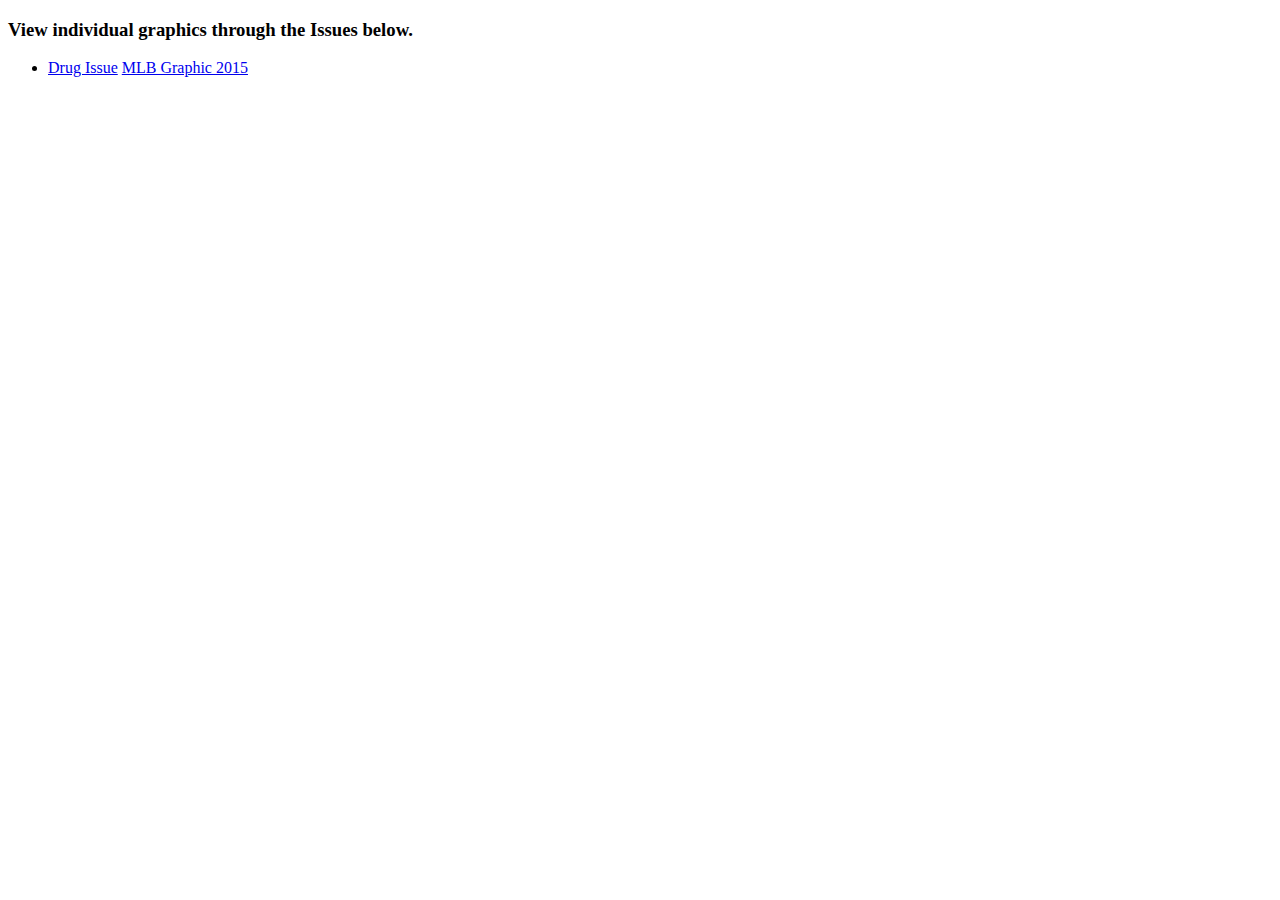
<file: index.html>
<!DOCTYPE html>
<html>
<head>
  <title>DTH-Interactive</title>
</head>
<body>
  <h3>View individual graphics through the Issues below.</h3>
  <ul>
    <li>
      <a href="DrugIssue/index.html">Drug Issue</a>
      <a href="Baseball/index.html">MLB Graphic 2015</a>
    </li>
  </ul>

</body>
</html>
</file>
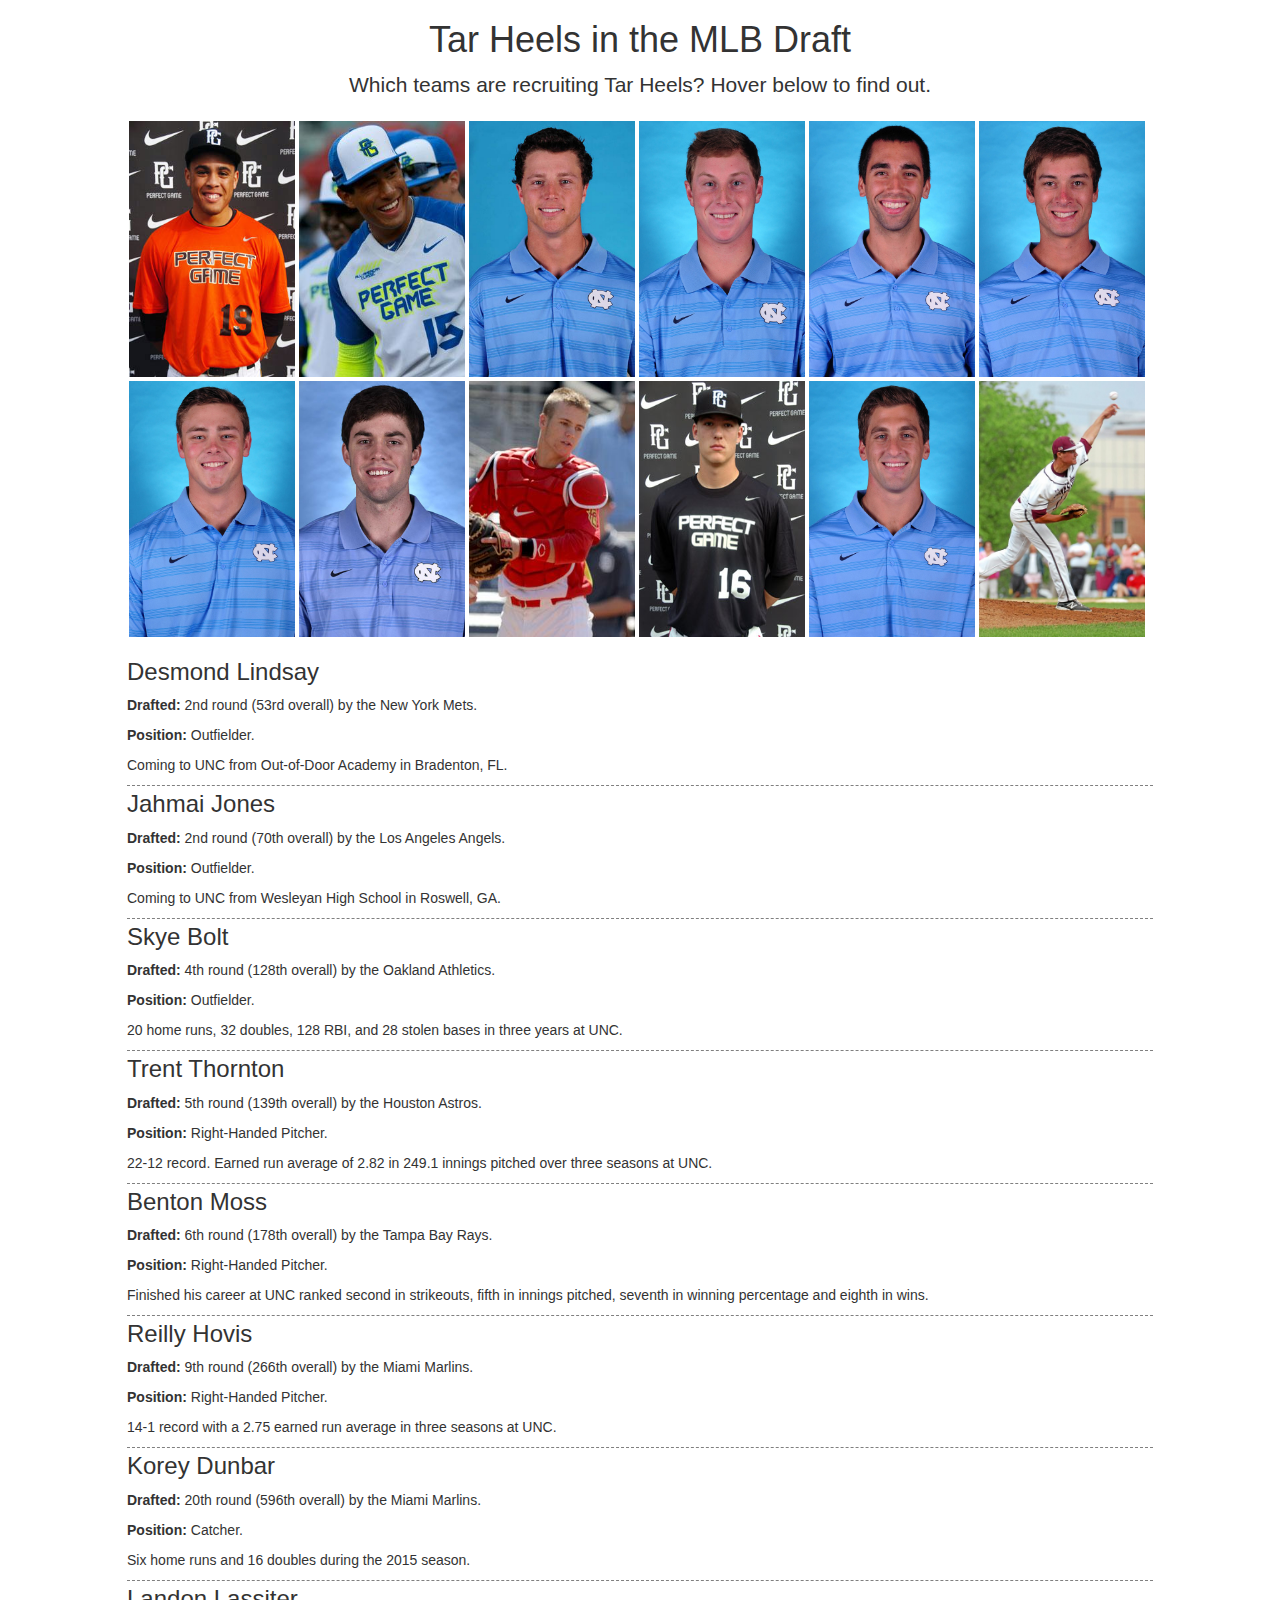
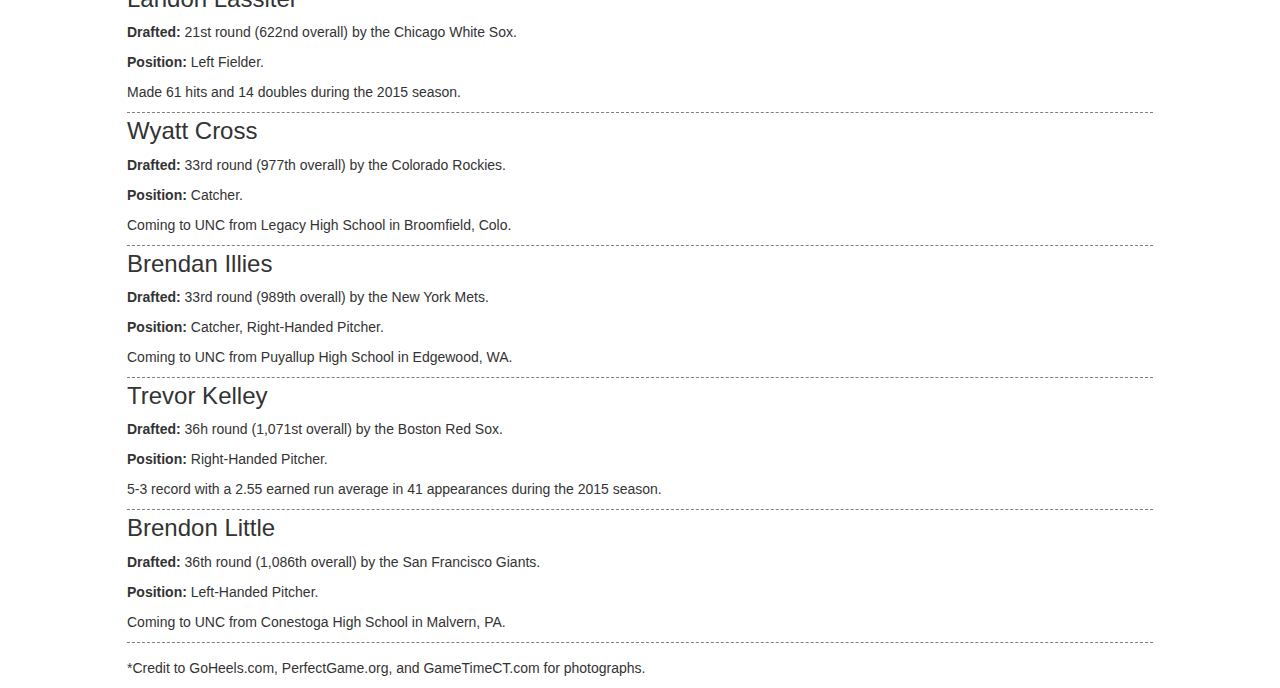
<file: Baseball/index.html>
<!DOCTYPE html>
<html lang="en">
  <head>
    <meta charset="utf-8">
    <meta http-equiv="X-UA-Compatible" content="IE=edge">
    <meta name="viewport" content="width=device-width, initial-scale=1">
    <meta name="description" content="">
    <meta name="author" content="">
    <link rel="shortcut icon" href="../../assets/ico/favicon.ico">

    <title>Tarheels in the MLB</title>

    <!-- Bootstrap core CSS -->
    <link href="css/bootstrap.min.css" rel="stylesheet">
    <!-- Custom styles for this template -->
    <link href="css/styles.css" rel="stylesheet">

  </head>

  <body>

    <div class="container">

      <div class="row text-center">
        <h1>Tar Heels in the MLB Draft</h1>
        <p class="lead">Which teams are recruiting Tar Heels? Hover below to find out.</p>
      </div>

      <div class="row">
        <div class="col-md-12">
	         <div id="picList"></div>
	  <br>
           <!--PLUG THAT SHIT IN FOR MOBILE-->
           <div id="person"></div>

           <!--BUILD THAT SHIT-->
           <div class="just-one">

           </div>


        <div id="credits">
            <p>
              *Credit to GoHeels.com, PerfectGame.org, and GameTimeCT.com for photographs.
            </p>
          </div><!--/#credits-->
        </div><!--/.col-md-12-->
      </div><!-- /.row -->
    </div><!-- /.container -->

<!--THOSE SCRIPTS-->
<script src="http://ajax.googleapis.com/ajax/libs/jquery/1.11.0/jquery.min.js"></script>
<script src="js/bootstrap.min.js"></script>

<script>
	  var htmlBottom= "";
	  var htmlTop="";
    var htmlJustOne="";


    $(document).ready(function() {
	     $("#message").text("DOM Loaded and Ready");
	      loadXML();

    });

    function loadXML(){
  	   $("#message").text("starting to loadXML()");

  	    $.ajax({
  	       type: "GET",
  	       url:"MLB.xml",
  	       dataType:"xml",
  	       success: parseXML
	        })
   } // end loadXML()


   function parseXML(d){
	    $(d).find("person").each(function(index){
	    var tempName= $(this).attr("name");
	    var tempLastName= $(this).attr("last");

	  //builds top Photo Nav
	    htmlTop += "<a class='scroll' href='#" +tempLastName+"' ><img src='" +     $(this).find("photo").text() + "'width='170px' height='260px' alt='" + $(this).attr("last") + "' class='playerpics'></a>";

	  //builds player profile at bottom of page for anchors
	  htmlBottom += "<div id='" + tempLastName + "'>" + "<h3 id='" + $(this).attr("last") + "'>" + tempName + "</h3>";
	  htmlBottom += "<p><b>Drafted:</b> " + $(this).find("drafted").text() + "</p> <p><b>Position:</b> " + $(this).find("position").text() + "</p>";
	  htmlBottom += "<p>" + $(this).find("bio").text() + "</p>";
	  htmlBottom += "<div class='graydots'></div></div>"

	  //Keeps Link to Nav on all but first list item
	  // if (index != 0){
	  // htmlBottom += "<a href='#picList'> Return to Players</a><br><br>";
	  // }


	});



//let's APPEND this shit, bitches
	$("#person").append(htmlBottom);
	$("#picList").append(htmlTop);

  $("[alt='Lindsay']").click(function(){
    $('#Lindsay').show();
    $('#Jones').hide();
    $('#Bolt').hide();
    $('#Thornton').hide();
    $('#Moss').hide();
    $('#Illies').hide();
    $('#Hovis').hide();
    $('#Dunbar').hide();
    $('#Lassiter').hide();
    $('#Cross').hide();
    $('#Kelley').hide();
    $('#Little').hide();
  });
  $("[alt='Jones']").click(function(){
    $('#Lindsay').hide();
    $('#Jones').show();
    $('#Bolt').hide();
    $('#Thornton').hide();
    $('#Moss').hide();
    $('#Illies').hide();
    $('#Hovis').hide();
    $('#Dunbar').hide();
    $('#Lassiter').hide();
    $('#Cross').hide();
    $('#Kelley').hide();
    $('#Little').hide();
  });
  $("[alt='Bolt']").click(function(){
    $('#Lindsay').hide();
    $('#Jones').hide();
    $('#Bolt').show();
    $('#Thornton').hide();
    $('#Moss').hide();
    $('#Illies').hide();
    $('#Hovis').hide();
    $('#Dunbar').hide();
    $('#Lassiter').hide();
    $('#Cross').hide();
    $('#Kelley').hide();
    $('#Little').hide();
  });
  $("[alt='Lindsay']").click(function(){
    $('#Lindsay').show();
    $('#Jones').hide();
    $('#Bolt').hide();
    $('#Thornton').hide();
    $('#Moss').hide();
    $('#Illies').hide();
    $('#Hovis').hide();
    $('#Dunbar').hide();
    $('#Lassiter').hide();
    $('#Cross').hide();
    $('#Kelley').hide();
    $('#Little').hide();
  });
  $("[alt='Thornton']").click(function(){
    $('#Lindsay').hide();
    $('#Jones').hide();
    $('#Bolt').hide();
    $('#Thornton').show();
    $('#Moss').hide();
    $('#Illies').hide();
    $('#Hovis').hide();
    $('#Dunbar').hide();
    $('#Lassiter').hide();
    $('#Cross').hide();
    $('#Kelley').hide();
    $('#Little').hide();
  });
  $("[alt='Illies']").click(function(){
    $('#Lindsay').hide();
    $('#Jones').hide();
    $('#Bolt').hide();
    $('#Thornton').hide();
    $('#Moss').hide();
    $('#Illies').show();
    $('#Hovis').hide();
    $('#Dunbar').hide();
    $('#Lassiter').hide();
    $('#Cross').hide();
    $('#Kelley').hide();
    $('#Little').hide();
  });
  $("[alt='Hovis']").click(function(){
    $('#Lindsay').hide();
    $('#Jones').hide();
    $('#Bolt').hide();
    $('#Thornton').hide();
    $('#Moss').hide();
    $('#Illies').hide();
    $('#Hovis').show();
    $('#Dunbar').hide();
    $('#Lassiter').hide();
    $('#Cross').hide();
    $('#Kelley').hide();
    $('#Little').hide();
  });
  $("[alt='Lassiter']").click(function(){
    $('#Lindsay').hide();
    $('#Jones').hide();
    $('#Bolt').hide();
    $('#Thornton').hide();
    $('#Moss').hide();
    $('#Illies').hide();
    $('#Hovis').hide();
    $('#Dunbar').hide();
    $('#Lassiter').show();
    $('#Cross').hide();
    $('#Kelley').hide();
    $('#Little').hide();
  });
  $("[alt='Cross']").click(function(){
    $('#Lindsay').hide();
    $('#Jones').hide();
    $('#Bolt').hide();
    $('#Thornton').hide();
    $('#Moss').hide();
    $('#Illies').hide();
    $('#Hovis').hide();
    $('#Dunbar').hide();
    $('#Lassiter').hide();
    $('#Cross').show();
    $('#Kelley').hide();
    $('#Little').hide();
  });
  $("[alt='Kelley']").click(function(){
    $('#Lindsay').hide();
    $('#Jones').hide();
    $('#Bolt').hide();
    $('#Thornton').hide();
    $('#Moss').hide();
    $('#Illies').hide();
    $('#Hovis').hide();
    $('#Dunbar').hide();
    $('#Lassiter').hide();
    $('#Cross').hide();
    $('#Kelley').show();
    $('#Little').hide();
  });
  $("[alt='Little']").click(function(){
    $('#Lindsay').hide();
    $('#Jones').hide();
    $('#Bolt').hide();
    $('#Thornton').hide();
    $('#Moss').hide();
    $('#Illies').hide();
    $('#Hovis').hide();
    $('#Dunbar').hide();
    $('#Lassiter').hide();
    $('#Cross').hide();
    $('#Kelley').hide();
    $('#Little').show();
  });
  $("[alt='Dunbar']").click(function(){
    $('#Lindsay').hide();
    $('#Jones').hide();
    $('#Bolt').hide();
    $('#Thornton').hide();
    $('#Moss').hide();
    $('#Illies').hide();
    $('#Hovis').hide();
    $('#Dunbar').show();
    $('#Lassiter').hide();
    $('#Cross').hide();
    $('#Kelley').hide();
    $('#Little').hide();
  });
  $("[alt='Moss']").click(function(){
    $('#Lindsay').hide();
    $('#Jones').hide();
    $('#Bolt').hide();
    $('#Thornton').hide();
    $('#Moss').show();
    $('#Illies').hide();
    $('#Hovis').hide();
    $('#Dunbar').hide();
    $('#Lassiter').hide();
    $('#Cross').hide();
    $('#Kelley').hide();
    $('#Little').hide();
  });

//yo yo yo scroll it UP
	$(".scroll").click(function (event) {
	 event.preventDefault();
	  //calculate destination place
	  var dest = 0;
	  if ($(this.hash).offset().top > $(document).height() - $(window).height()) {
	    dest = $(document).height() - $(window).height();
	  } else {
	    dest = $(this.hash).offset().top;
	 }
	 //go to destination
	  $('html,body').animate({
	      scrollTop: dest
	       }, 1000, 'swing');
	  });
      };

    </script>

  </body>
</html>
</file>
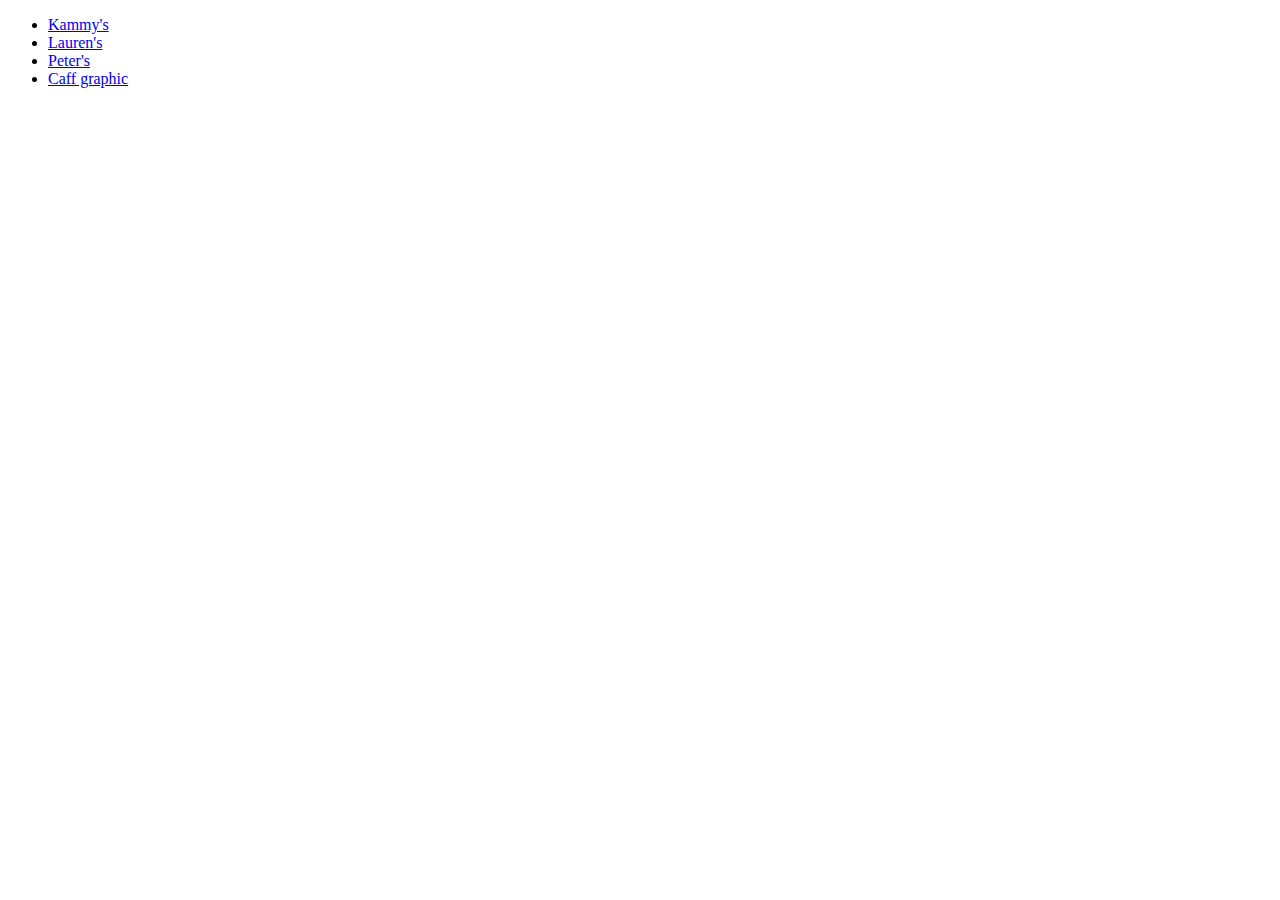
<file: DrugIssue/index.html>
<!DOCTYPE html>
<html>
<head>
  <title>Drug Issue</title>
</head>
<body>
  <ul>
    <li><a href="Kammy/index.html">Kammy's</a></li>
    <li><a href="Lauren/index.html">Lauren's</a></li>
    <li><a href="Peter/index.html">Peter's</a></li>
    <li><a href="caff-graphic/index.html">Caff graphic</a></li>
  </ul>
</body>
</html>
</file>
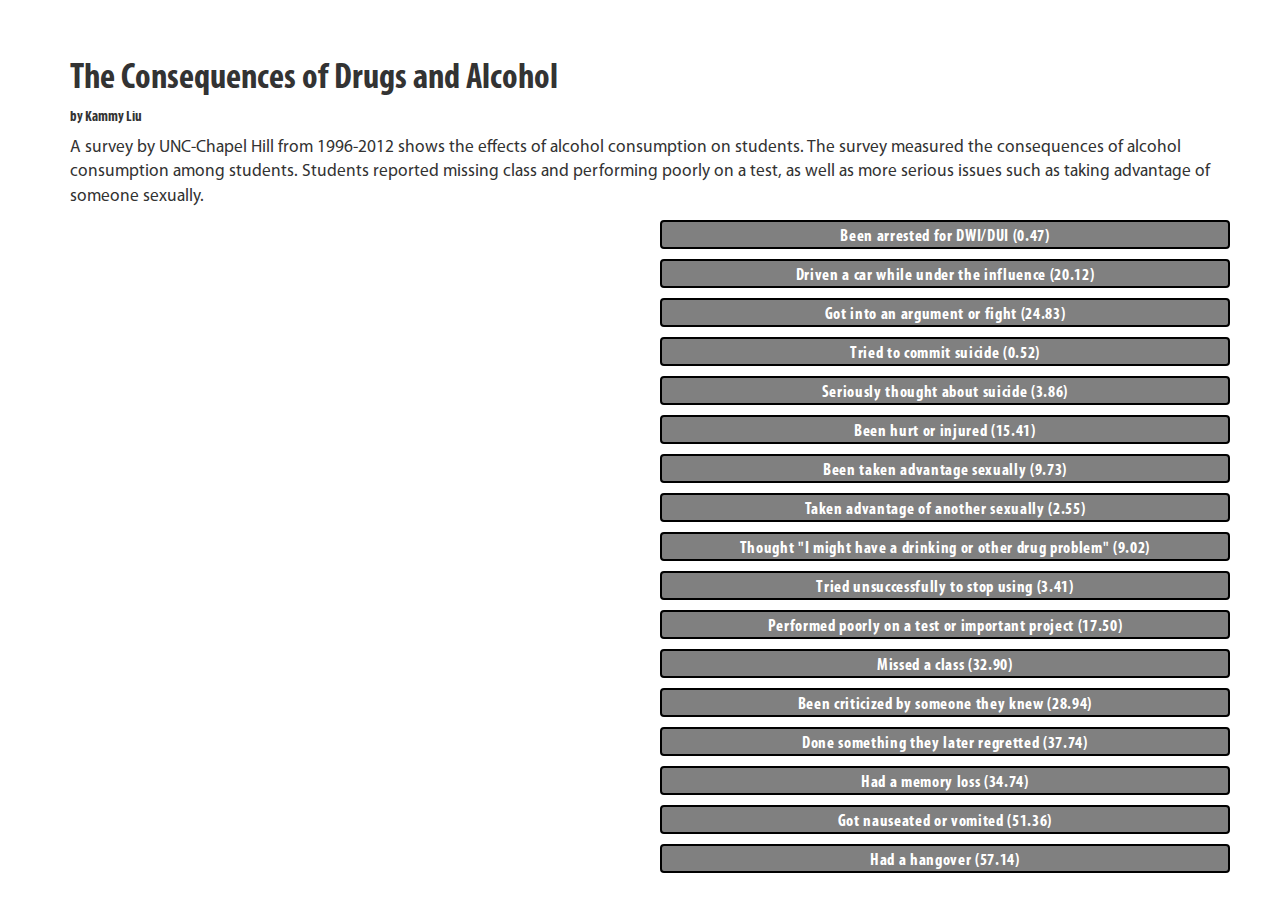
<file: DrugIssue/Kammy/index.html>
<! DOCTYPE html>

<html>
<head>
	<title>Consequences of Alcohol Use</title>
	<script src="https://ajax.googleapis.com/ajax/libs/jquery/2.1.3/jquery.min.js"></script>
	<script src="http://code.highcharts.com/highcharts.js"> </script>
	<script src="pictograph.js"></script>
	<script src="consequences.js"></script>
	<link href="consequences.css" rel="stylesheet" type="text/css">
 	<script src="http://maxcdn.bootstrapcdn.com/bootstrap/3.3.4/js/bootstrap.min.js"></script>
  <link rel="stylesheet" href="http://maxcdn.bootstrapcdn.com/bootstrap/3.3.4/css/bootstrap.min.css">
	<link href="text.css" rel="stylesheet" type="text/css">

</head>

<body>

<div class="container">
	<div class="row">
		<div class="col-lg-12">
			<h1>The Consequences of Drugs and Alcohol</h1>
			<h3>by Kammy Liu</h3>
		</div>
		<div class="col-lg-12">
			<p id="description">A survey by UNC-Chapel Hill from 1996-2012 shows the effects of alcohol consumption on students. The survey measured the consequences of alcohol consumption among students. Students reported missing class and performing poorly on a test, as well as more serious issues such as taking advantage of someone sexually.</p>
		</div>


	<div class="row">
		<div class="col-lg-6 col-md-6 col-sm-12 col-xs-12 text-center"><div id="consequence_chart">
		</div>
		</div>
		<div class="col-lg-6 col-md-6 col-sm-12 col-xs-12 text-center" id="consequence_list">
		<p class="consequence" id="arrested"> Been arrested for DWI/DUI (0.47)</p>
		<p class="consequence" id="driven"> Driven a car while under the influence (20.12)</p>
		<p class="consequence" id="argument"> Got into an argument or fight (24.83)</p>
		<p class="consequence" id="suicide">  Tried to commit suicide (0.52)</p>
		<p class="consequence" id="suicidal"> Seriously thought about suicide (3.86)</p>
		<p class="consequence" id="injured">  Been hurt or injured (15.41)</p>
		<p class="consequence" id="wasraped"> Been taken advantage sexually (9.73)</p>
		<p class="consequence" id="raped"> Taken advantage of another sexually (2.55)</p>
		<p class="consequence" id="problem"> Thought "I might have a drinking or other drug problem" (9.02)</p>
		<p class="consequence" id="stop"> Tried unsuccessfully to stop using (3.41)</p>
		<p class="consequence" id="test"> Performed poorly on a test or important project (17.50)</p>
		<p class="consequence" id="class"> Missed a class (32.90)</p>
		<p class="consequence" id="criticize"> Been criticized by someone they knew (28.94)</p>
		<p class="consequence" id="regret"> Done something they later regretted (37.74) </p>
		<p class="consequence" id="memory"> Had a memory loss (34.74)</p>
		<p class="consequence" id="nausea"> Got nauseated or vomited (51.36)</p>
		<p class="consequence" id="hangover"> Had a hangover (57.14)</p>
		</div>
	</div>
</div>


</body>

</html>
</file>
<file: Baseball/css/styles.css>
body{
    
}

h3{
    padding-top: 55px;
    margin-top: -55px;
}


.bg-blue{
    background: #56A0D3;
    color:white;
}

.floatRight{
    float:right;
    border: 1px solid black;
    margin-top:20px;
}

.floatLeft{
    float:left;
    border: 1px solid black;
    display: inline;
}

.characters p {
	margin: 1em 0 0 0;
	padding: 0px;
}

ul.characters {
	list-style: none;
	margin-top:0px;
	margin-left: 0;
	padding-left: 1em;
	padding-bottom:0px;
	border-bottom: 1px dotted #666;
	font-size:125%;



}

ul.characters h3{
	margin-bottom:0px;
	padding:0px;
	color:#2779aa;
}

.whitelist{
    color: white;
    text-decoration: none;
}

.whitelist:hover{
    text-decoration: none;
}

.nopoints{
    list-style-type: none;
}

.graydots{
    border-bottom: 1px dashed gray;
}

#playerlist{
    font-size: 1.5em;
    margin-bottom: 5px;
}

.graydots{
  margin-bottom: 5px;
}

#person{
  margin-bottom: 15px;
  width: 90%;
  margin-left: auto;
  margin-right: auto;
}

.playerpics{
  border: 2px solid white;
}

#picList{
  width: 90%;
  margin-left: auto;
  margin-right: auto;
}

#credits{
  width: 90%;
  margin-left: auto;
  margin-right: auto;
}
</file>
<file: DrugIssue/Kammy/consequences.css>
#consequence_chart {
	/*Changing these will screw up the icon layout.
	go to pictograph.js and adjust the "set vertical packing"
	and "set horizontal packing" to fix*/
	width:450px;
	height:500px;
	margin-right: auto;
	margin-left: auto;
}

#consequence_list { /*the div of all the consequences*/
}

.consequence { /*each consequence*/
	cursor: pointer;
	border: 2px solid black;
	border-radius: 4px;
	width: 100%;
	text-align: center;
	background-color: grey;
	color: white;
	margin-left: 5px;
	margin-right: auto;
}

.selected {
	color: black;
}


.row{
	margin-top: 20px;
	padding-top: 20px;
	padding-bottom: 20px;
	/*border: 4px solid black;*/
	background-color: #ffffff;
}

.container{
	width:100%;
}
</file>
<file: DrugIssue/Kammy/text.css>
@font-face {
    font-family: MyriadPro-Regular;
    src: url('fonts/MyriadPro-Regular.otf');
}
@font-face {
    font-family: MyriadPro-BoldCond;
    src: url('fonts/MyriadPro-BoldCond.otf');
}
@font-face {
    font-family: MyriadPro-LightCondIt;
    src: url('fonts/MyriadPro-LightCondIt.otf');
}

body{
  font-family:MyriadPro-Regular;
}
h1{
  font-family:MyriadPro-BoldCond;
}
h3{
  font-family:MyriadPro-BoldCond;
  margin-top:0px;
  font-size:11pt;
}
h4{
  font-family:MyriadPro-Regular;
  font-size:13pt;
}
.consequence{

  font-size:12.5pt;
  padding-top:5px;
  letter-spacing:.5pt;
  line-height:15pt;
  text-align:justified;
  font-family:MyriadPro-BoldCond;
}
#description{
  font-size:13pt;
  font-family:MyriadPro-Regular;
}



@media (max-width:767px){
  .consequence{
    height:50px;
    font-size:12.5pt;
    padding-top:5px;
    letter-spacing:.5pt;
    line-height:15pt;
    text-align:justified;
    font-family:MyriadPro-BoldCond;
  }
}


/*embed responsively
<div class='embed-container' style='position: relative; padding-bottom: 56.25%; height: 0; overflow: hidden; max-width: 100%;'><iframe src='http://dth-i-team.github.io/DrugIssue/Kammy/index.html' style='border:0;position: absolute; top: 0; left: 0; width: 100%; height: 100%;'></iframe></div> */
</file>
